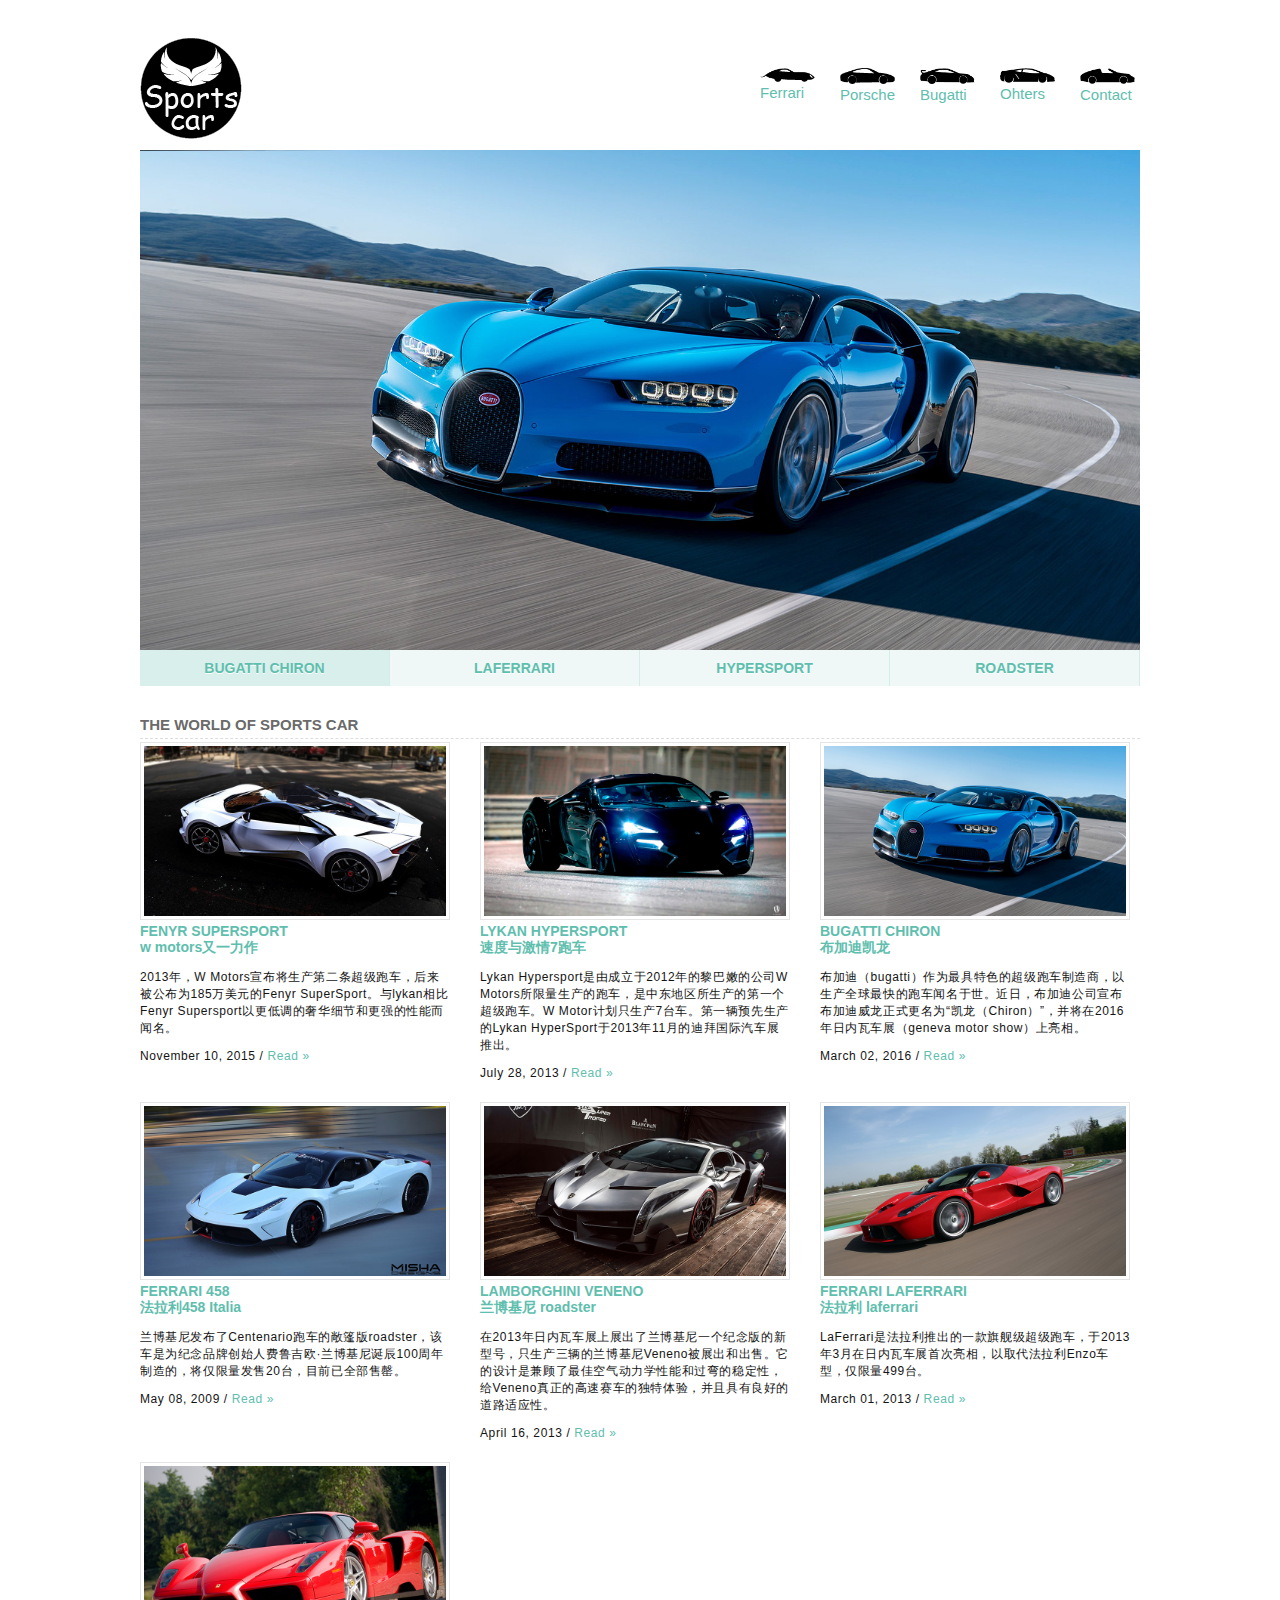
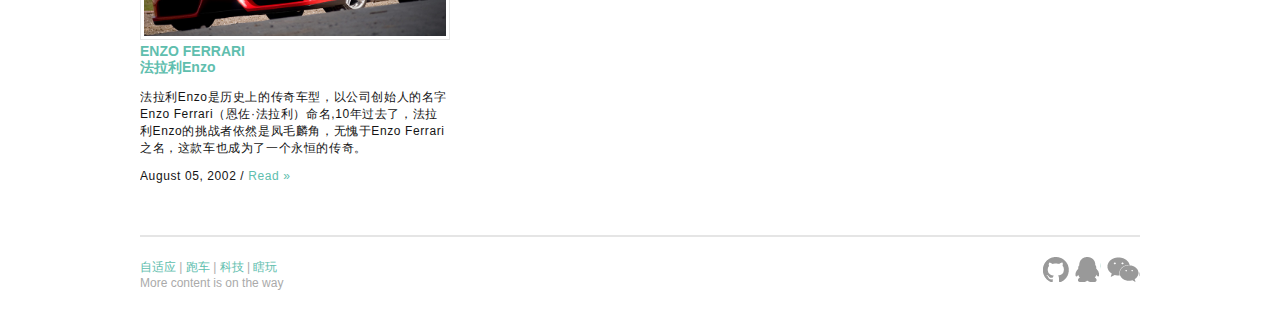
<file: index.html>
<!DOCTYPE html>
<html lang="en">
<head>
    <meta charset="UTF-8">
    <meta name="viewport" content="width=device-width, initial-scale=1.0, maximum-scale=1.0, minimum-scale=1.0, user-scalable=no" />
    <title>首页</title>
    <script>
        //判断手机端还是pc端
        var ua = navigator.userAgent;
        function f(e){
            return document.querySelectorAll(e);
        }
        var Agent;
        if(ua.indexOf("Windows NT")!=-1||ua.indexOf("Mac OS X 10")!=-1){
            f("head title")[0].insertAdjacentHTML("afterEnd","<link rel='stylesheet' type='text/css' href='css/big.css'/>");
            Agent="pc1";
        }else{
            //这是手机,更改link
            f("head title")[0].insertAdjacentHTML("afterEnd","<link rel='stylesheet' type='text/css' href='css/small.css'/>");
            Agent="pid1";
        }
    </script>
    
</head>
<body>
    <div id="loading" style="position: fixed;top:0;left:0;width:100%;height:100%;z-index: 1000;background: #24302e">
        <div style="position: absolute;left:0;right:0;margin: 250px auto;width:86px"><img src="img/loading.gif" alt=""></div>
    </div>
    <div class="kuang">
        <div class="header">
            <div ><div class="heading"></div></div>
            <div class="nav">
                <ul>
                    <li id="ferrari">
                        <img src="img/ferrari_hover1.png"  ><a href="#">Ferrari</a>
                    </li>
                    <li>
                        <img src="img/porsche_hover1.png"  alt=""><a href="#">Porsche</a>

                    </li>
                    <li>
                        <img src="img/bugatti_hover1.png"  alt=""> <a href="#">Bugatti</a>
                    </li>
                    <li>
                        <img src="img/Lamborghini_hover1.png"  alt=""><a href="#">Ohters</a>
                    </li>
                    <li>
                        <img src="img/others_hover1.png"  alt=""><a href="#">Contact</a>
                    </li>

                </ul>
            </div>
        </div>
        <div class="content">
            <section id="top">
                <div id="picture">
                    <p id="hide"><img src="img/bugatti/bujiadibig.jpg"></p>
                    <div id="picture_1" style="visibility: visible;opacity: 1" class="active">
                        <img src="img/bugatti/bujiadibig.jpg" alt="">
                        <div class="onpicture_1" > <h3>BUGATTI CHIRON</h3> <p>Know More About The Bugatti Chrion</p><span onclick="location.href='page/chrion.html'">MORE</span></div>
                    </div>
                    <div id="picture_2" style="opacity: .8;visibility: hidden">
                        <img src="img/laferraribig.jpg" alt="">
                        <div class="onpicture_2"> <h3>FERRARI LAFERRARI</h3> <p>Know More About The Ferrari Laferrari</p><span onclick="location.href='page/laferrari.html'">MORE</span></div>
                    </div>
                    <div id="picture_3" style="opacity: .8;visibility: hidden">
                        <img src="img/Lykan HyperSportbig.jpg" alt="">
                        <div class="onpicture_3"> <h3>LYKAN HYPERSPORT</h3> <p>Know More About  The Lykan Hypersport</p><span onclick="location.href='page/lykan.html'">MORE</span></div>
                    </div>
                    <div id="picture_4" style="opacity: .8;visibility: hidden">
                        <img src="img/roadsterbig.jpg"  alt="">
                        <div class="onpicture_4"> <h3>LAMBORGHINI ROADSTER</h3> <p>Know More About Lamborghini Roadster</p><span onclick="location.href='page/veneno.html'">MORE</span></div>
                    </div>
                </div>
                <div class="nav_content">
                    <div id="back"></div>
                    <ul style="display:block">
                        <li data-id="picture_1"  >
                            <a><h4>BUGATTI CHIRON</h4><p>这辆布加迪凯龙的轰鸣声足以让整个地球颤抖。</p></a>
                        </li>
                        <li data-id="picture_2" >
                            <a><h4>LAFERRARI</h4><p>法拉利laferrari-----红色闪电在此来袭。</p></a>
                        </li>
                        <li data-id="picture_3" >
                            <a><h4>HYPERSPORT</h4><p>Lykan Hypersport全球限量7辆，你值得拥有。</p></a>
                        </li>
                        <li data-id="picture_4" >
                            <a><h4>ROADSTER</h4><p>Veneno Roadster，专为路面飞驰设计。</p></a>
                        </li>
                    </ul>
                </div>
            </section>
            <section id="middle">
                <h3>The World Of Sports Car</h3>
            </section>
            <section id="bottom">
                <div class="neirong middle0"  >
                    <a href="page/fenyr.html"><div><span><img src="img/fenyr/poster_1.jpg"  alt="image"></span></div></a>
                    <h4 onclick="location.href='page/fenyr.html'">FENYR SUPERSPORT<span><br>w motors又一力作</span></h4>
                    <p>2013年，W Motors宣布将生产第二条超级跑车，后来被公布为185万美元的Fenyr SuperSport。与lykan相比Fenyr Supersport以更低调的奢华细节和更强的性能而闻名。</p>
                    <p class="neirong_ft">
                        <span>November 10, 2015</span> /
                        <a href="page/fenyr.html">Read »</a>
                    </p>
                </div>
                <div class="neirong middle1">
                    <a href="page/lykan.html"><div><span><img src="img/lykan/poster_1.jpg"  alt="image"></span></div></a><!--https://youtu.be/luT7zVSKGmg-->
                    <h4 onclick="location.href='page/lykan.html'">LYKAN HYPERSPORT <span><br>速度与激情7跑车</span></h4>
                    <p>Lykan Hypersport是由成立于2012年的黎巴嫩的公司W Motors所限量生产的跑车，是中东地区所生产的第一个超级跑车。W Motor计划只生产7台车。第一辆预先生产的Lykan HyperSport于2013年11月的迪拜国际汽车展推出。</p>
                    <p class="neirong_ft">
                        <span>July 28, 2013</span> /
                        <a href="page/lykan.html">Read »</a>
                    </p>
                </div>
                <div class="neirong middle2">
                    <a href="#"><div><span><img onclick="location.href='page/chrion.html'" src="img/bugatti/poster_1.jpg"  alt="image"></span></div></a>
                        <h4 onclick="location.href='page/chrion.html'">BUGATTI CHIRON<span><br>布加迪凯龙</span></h4>
                        <p>布加迪（bugatti）作为最具特色的超级跑车制造商，以生产全球最快的跑车闻名于世。近日，布加迪公司宣布布加迪威龙正式更名为“凯龙（Chiron）”，并将在2016年日内瓦车展（geneva motor show）上亮相。</p>
                    <p class="neirong_ft">
                        <span>March 02, 2016</span> /
                        <a href="page/chrion.html">Read »</a>
                    </p>
                </div>
                <div class="neirong middle3">
                    <a href="page/ferrari458.html"><div><span><img src="img/458/poster_1.jpg"  alt="image"></span></div></a>
                    <h4 onclick="location.href='page/ferrari458.html'">FERRARI 458 <span><br>法拉利458 Italia</span></h4>
                    <p>兰博基尼发布了Centenario跑车的敞篷版roadster，该车是为纪念品牌创始人费鲁吉欧·兰博基尼诞辰100周年制造的，将仅限量发售20台，目前已全部售罄。</p>
                    <p class="neirong_ft">
                        <span>May 08, 2009</span> /
                        <a href="page/ferrari458.html">Read »</a>
                    </p>
                </div>
                <div class="neirong middle4">
                    <a href="#"><div><span><img onclick="location.href='page/veneno.html'" src="img/veneno/poster_1.jpg"  alt="image"></span></div></a>
                    <h4 onclick="location.href='page/veneno.html'">LAMBORGHINI VENENO<span><br>兰博基尼 roadster</span></h4>
                    <p>在2013年日内瓦车展上展出了兰博基尼一个纪念版的新型号，只生产三辆的兰博基尼Veneno被展出和出售。它的设计是兼顾了最佳空气动力学性能和过弯的稳定性，给Veneno真正的高速赛车的独特体验，并且具有良好的道路适应性。</p>
                    <p class="neirong_ft">
                        <span>April 16, 2013</span> /
                        <a href="page/veneno.html">Read »</a>
                    </p>
                </div>
                <div class="neirong middle5" >
                    <a href="page/laferrari.html"><div><span><img src="img/laferrari/poster_1.jpg"  alt="image"></span></div></a>
                    <h4 onclick="location.href='page/laferrari.html'">FERRARI LAFERRARI <span><br>法拉利 laferrari</span></h4>
                    <p>LaFerrari是法拉利推出的一款旗舰级超级跑车，于2013年3月在日内瓦车展首次亮相，以取代法拉利Enzo车型，仅限量499台。</p>
                    <p class="neirong_ft">
                        <span>March 01, 2013</span> /
                        <a href="page/laferrari.html">Read »</a>
                    </p>
                </div>
                <div class="neirong middle6">
                    <a href="page/enzo.html"><div><span><img src="img/enzo/poster_1.jpg"  alt="image"></span></div></a>
                    <h4 onclick="location.href='page/enzo.html'">ENZO FERRARI<span><br>法拉利Enzo</span></h4>
                    <p>法拉利Enzo是历史上的传奇车型，以公司创始人的名字Enzo Ferrari（恩佐·法拉利）命名,10年过去了，法拉利Enzo的挑战者依然是凤毛麟角，无愧于Enzo Ferrari之名，这款车也成为了一个永恒的传奇。</p>
                    <p class="neirong_ft">
                        <span>August 05, 2002</span> /
                        <a href="page/enzo.html">Read »</a>
                    </p>
                </div>
                <br>
            </section>
        </div>
        <div class="aside">
            <section>
                <h4>MORE IDEA</h4>
                <p>如果你有更好的想法赶快点击下边按钮让我们一起进步吧!</p>
                <a href="https://github.com/"><span></span>I Need Your Idea</a>
            </section>
        </div>
        <div class="footer">
            <p><a href="#">自适应</a> | <a href="#">跑车</a> | <a href="#">科技</a> | <a href="#">瞎玩</a><br>More content is on the way</p>
            <ul>
                <li><a class="git" href="https://github.com/"></a></li>
                <li><a class="qq" href=""></a></li>
                <li><a class="wechat" href=""></a></li>
            </ul>
        </div>
    </div>
    <script src="js/jquery-1.11.3.js"></script>
    <script src="js/main.js"></script>
</body>
</html>
</file>
<file: css/big.css>
body{
    color: #141414;
    font: 300 62.5% 'ff-zwo-web',Arial,sans-serif;
}

.kuang{
    margin:0 auto;
    padding-top:30px;
    position: relative;
    overflow: hidden;
}
/***********************************/
/*********************************/
.heading{
    width: 102px;
    height: 102px;
    background: url("../img/logo.png") no-repeat 0 0;
    margin-left:20px;
    transition: all 250ms ease;
}
.heading:hover{
    opacity: .8;
}
.content{
    float: left;
    overflow: hidden;
}
#hide{
    margin: 0;
}
#hide img{
    visibility: hidden;
    display: block;
    max-width:100%;//这个图片也要自适应，解决子元素absolute,父元素自适应
}
#picture img{
    display: block;
    height:auto;
}
#picture{
    position:relative;
}
#picture>div{
    position: absolute;
    top:0;
}
#picture span{
    position:absolute;
    left:0;
    right:0;
    margin:0 auto;
    border:1px solid #fff;
    display:block;
    color:#fff;
    transition:all 240ms linear;
    border-radius:1px;
    cursor:pointer;
    line-height: 24px;
    width:20%;
    height:22px;
}
/***************************/



/**********/
#back{
    width:25%;
    height:100%;
    background: #D9EFEC;
    position: absolute;
    left:0;
}
.nav_content ul{
    padding:0;
    margin:0;
    list-style: none;
    width:100%;
    height:100%;
    overflow: hidden;
    position: absolute;
}
.nav_content ul li {
    height:100%;
    box-sizing: border-box;
    float: left;
    width: 25%;
    cursor: pointer;
    border-right:1px solid #D3EDE9;
}
.nav_content ul li a:hover{
    color: #34AC98;
}
.nav_content{
    color: #34AC98;
    background-color:#EFF8F7;
    text-shadow: 0 1px 0 #FAFDFC;
    position: relative;
}
.nav_content h4{
    margin-bottom:0;
}
/********************/
#middle{
    border-bottom:1px dashed #ddd;
    margin-top:30px;
    margin-bottom:3px;
}
#middle h3{
    text-transform:uppercase;
    color:#6a6a6a;
    margin-bottom:5px;
}
/******************/
#bottom{
    overflow: hidden;
}
#bottom .neirong h4{
    color:#60BEAE;
    cursor: pointer;
    transition:all 200ms linear;
}
#bottom .neirong h4:hover{
    color: #f44129;
}
.neirong{
    float:left;
    position: relative;
}
.neirong h4{
    margin-top: 3px;
    margin-bottom:5px;
}
.neirong p{
    letter-spacing: .05em;
}
.neirong .neirong_ft{
    text-align: left;
}
.neirong>a div span{
    position:relative;
    display: block;
}
.neirong>a>div{
    overflow: hidden;
}
.neirong>a{
    border: 1px solid #E5E5E5;
    display: block;
}
.neirong img{
    width:100%;
    display: block;

}
/*********************/
.footer{
    margin-top:20px;
    padding-top: 10px;
    border-top: 2px solid #E5E5E5;
    color: #AAA;
    clear: both;
// position:relative;
}
.footer p{
    font-size:1.2em;
    float: left;
}
.footer p a{
    color:#60BEAE;
    font-size:1em;
    cursor: default;
}
.footer ul{
    float:right;
    list-style: none;
}
.footer ul li{
    float:left;
    margin-left:6px;
}
.footer ul li a{
    display: block;
    width:26px;
    height:25px;
    opacity: .4;
}
.git{
    background: url("../img/tubiao.png");
}
.qq{
    background: url("../img/tubiao.png") -58px 0 no-repeat;
}
.footer ul li .wechat{
    width:33px;
    background: url("../img/tubiao.png") -26px 0 no-repeat;
}
.footer ul li a:hover{
    opacity: .9;
}
/************************/
a{
    transition:all 200ms linear;
    color:#60BEAE;
    text-decoration: none;
}
a:hover{
    color: #f44129;
}
.aside a{
    display: block;
    width:121px;
    height:21px;
    line-height: 21px;
    border: 1px solid #ddd;
    border-radius: 4px;
    padding: 2px 1px 2px 0;

}
/*****************媒体查询*********************/
@media screen and (min-width: 1300px) {
    .kuang{
        width:1200px;
    }
    .nav ul li a{
        font-size: 1.6em;
    }
    .nav_content ul li h4{
        font-size:1.5em;
    }

    #bottom .neirong p{
        font-size:1.2em;
    }
    #bottom .neirong h4{
        font-size:1.4em;
    }
    #bottom .neirong span{
        font-size:1em;
    }
    #picture div div h3{
        font-size:1.6em;
    }
    #picture div div p{
        font-size:1.4em;
    }
    #middle h3{
        font-size: 1.5em;
    }
    .header{
        float: left;
        overflow: hidden;
        width:18%;
    }

    .nav{
        text-align: left;
        margin-top:20px;
        width: 100%
    }
    .nav ul{
        list-style: none;
        padding:0;
    }
    .nav ul li{
        position:relative;
        height:32px;
        line-height:32px;
        margin-bottom: 18px;

    }
    .nav ul li img{
        display:block;
        margin-top:auto;
        margin-bottom:auto;
        top:0;
        bottom:0;
        position: absolute;
        width:33%;
    }
    .nav ul li a{
        display:block;
        position:absolute;
        text-align: left;
        height:32px;
        left:40%;
        width:70%;

    }
    /******************/
    .content{
        width:80%;
        padding-bottom:30px;
    }
    #picture img{
        max-width:100%;
    }
    #picture>div{
        overflow: hidden;
        position:absolute;
        top:0;
    }
    .onpicture_1{
        left:4%;/*left:100-62-34=4*/
        bottom:8%;
    }
    .onpicture_2{
        bottom:8%;
        right:-32%;
    }
    .onpicture_3{
        top:8%;
        right:-32%;
    }
    .onpicture_4{
        top:8%;
        left:-32%;
    }
    .onpicture_1,.onpicture_2,.onpicture_3,.onpicture_4{
        position:absolute;
        width:32%;
        height:24%;
        background-color: rgba(20, 20, 20, 0.45);
        color:#fff;
        text-align:center;
        border:none;
    }
    #picture span:hover{
        background-color:#fff;
        color:rgba(20, 20, 20, 0.8);
    }
    #picture h3{
        margin-bottom:0;
    }
    #picture p{
        margin-top: 5px;
        margin-bottom:6px;
    }

    /****************/
    .nav_content ul li{
        padding:0 2%;
    }
    .nav_content{
        height:80px;
        margin-top:-10px;
    }
    .nav_content p{
        margin-top:0;
    }
    .neirong{
        width:23%;
        margin-right:2.6%;
    }
    .middle3{
        margin-right:0;
    }

    .neirong>a>div{
        margin:5px;
    }
    .middle4{
        clear:both;
    }
    /**************************/
    .aside{
        position: absolute;
        width:124px;
        margin-top:49%;

    }
    .aside p{
        font-family:"微软雅黑 Light","微软雅黑";
        line-height:25px;
        margin-bottom:30px;
    }
    .aside h4{
        margin-bottom:0;
        border-bottom:1px dashed #ddd;
        padding-bottom:3px;
        color:#6a6a6a;
    }

    .aside a:hover{
        background-color:#EFF8F7;
    }
    .aside a span{
        float:left;
        width:19px;
        height:19px;
        margin:1px 5px 0 3px;
        background: url("../img/tubiao.png") -83px 0 no-repeat;
    }
}
@media screen and (min-width: 992px) and (max-width: 1300px) {
    .kuang{
        width:85%;
    }
    .nav ul li a{
        font-size: 1.4em;
    }
    .nav_content ul li h4{
        font-size:1.3em;
    }
    #bottom .neirong p{
        font-size:1em;
    }
    #bottom .neirong span{
        font-size:1.3em;
    }
    #picture div div h3{
        font-size:1.6em;
    }
    #picture div div p{
        font-size:1.4em;
    }
    #middle h3{
        font-size: 1.5em;
    }
    .header{
        float: left;
        overflow: hidden;
        width:18%;
    }

    .nav{
        text-align: left;
        margin-top:20px;
        width: 100%
    }
    .nav ul{
        list-style: none;
        padding:0;
    }
    .nav ul li{
        position:relative;
        height:32px;
        line-height:32px;
        margin-bottom: 18px;

    }
    .nav ul li img{
        display:block;
        margin-top:auto;
        margin-bottom:auto;
        top:0;
        bottom:0;
        position: absolute;
        width:33%;//只有重新刷新页面才会有用
    }
    .nav ul li a{
        display:block;
        position:absolute;
        text-align: left;
        height:32px;
        left:40%;
        width:70%;

    }
    /******************/
    .content{
        width:80%;
        padding-bottom:30px;
    }
    #picture img{
        max-width:100%;
    }
    #picture>div{
        overflow: hidden;
        position:absolute;
        top:0;
    }
    .onpicture_1{
        left:4%;/*left:100-62-34=4*/
        bottom:8%;
    }
    .onpicture_2{
        bottom:8%;
        right:-32%;
    }
    .onpicture_3{
        top:8%;
        right:-32%;
    }
    .onpicture_4{
        top:8%;
        left:-32%;
    }
    .onpicture_1,.onpicture_2,.onpicture_3,.onpicture_4{
        position:absolute;
        width:30%;
        height:24%;
        background-color: rgba(20, 20, 20, 0.45);
        color:#fff;
        text-align:center;
        border:none;
    }
    #picture span{
        margin-top:3px;
        line-height:21px;
        width:23%;
        height:22%;
    }
    #picture span:hover{
        background-color:#fff;
        color:rgba(20, 20, 20, 0.8);
    }
    #picture p{
        text-align:center;
        margin:10px 15px 3px 15px;
    }
    #picture h3{
        display: none;
    }


    /****************/
    .nav_content ul li{
        padding:0 2%;
    }
    .nav_content{
        height:36px;
    }
    .nav_content p{
        display: none;
    }
    .nav_content h4{
        line-height: 36px;
        margin:0;
        padding:0;
        text-align: center;
    }
    /****************/

    .neirong{
        width:22.69%;
        margin-right:3%;
    }
    .middle3{
        margin-right:0;
    }
    .neirong>a>div{
        margin:4px;

    }
    .middle4{
        clear:both;
    }
    /***************************/
    .aside{
        position: absolute;
        width:100px;
        margin-top:46%;

    }
    .aside p{
        font-family:"微软雅黑 Light","微软雅黑";
        line-height:25px;
        margin-bottom:30px;
    }
    .aside h4{
        margin-bottom:0;
        border-bottom:1px dashed #ddd;
        padding-bottom:3px;
        color:#6a6a6a;
    }
    .aside a{
        display: block;
        width:118px;
        border: 1px solid #ddd;
        border-radius: 4px;
        padding: 3px 1px 3px 0;

    }
    .aside a:hover{
        background-color:#EFF8F7;
    }
    .aside a span{
        float:left;
        width:19px;
        height:19px;
        margin:1px 5px 0 3px;
        background: url("../img/tubiao.png") -83px 0 no-repeat;
    }
}
@media screen and (max-width: 992px) {
    .kuang{
        width:890px;//为了chiron下去
    }
    /********字体*******/
    .nav ul li a{
        font-size: 1.4em;
    }
    .nav_content ul li h4{
        font-size:1.3em;
    }

    #bottom .neirong p{
        font-size:1em;
    }
    #bottom .neirong span{
        font-size:1.3em;
    }
    #picture div div h3{
        font-size:1.6em;
    }
    #picture div div p{
        font-size:1.4em;
    }
    #middle h3{
        font-size: 1.5em;
    }
    .header{
        float: left;
        overflow: hidden;
        width:18%;
    }

    .nav{
        text-align: left;
        margin-top:20px;
        width: 100%
    }
    .nav ul{
        list-style: none;
        padding:0;
    }
    .nav ul li{
        position:relative;
        height:32px;
        line-height:32px;
        margin-bottom: 18px;

    }
    .nav ul li img{
        display:block;
        margin-top:auto;
        margin-bottom:auto;
        top:0;
        bottom:0;
        position: absolute;
        width:33%;//只有重新刷新页面才会有用
    }
    .nav ul li a{
        display:block;
        position:absolute;
        text-align: left;
        height:32px;
        left:40%;
        width:70%;

    }
    /******************/
    .content{
        width:80%;
        padding-bottom:30px;
    }
    #picture img{
        max-width:100%;
    }
    #picture>div{
        overflow: hidden;
        position:absolute;
        top:0;
    }
    .onpicture_1{
        left:4%;/*left:100-62-34=4*/
        bottom:8%;
    }
    .onpicture_2{
        bottom:8%;
        right:-32%;
    }
    .onpicture_3{
        top:8%;
        right:-32%;
    }
    .onpicture_4{
        top:8%;
        left:-32%;
    }
    .onpicture_1,.onpicture_2,.onpicture_3,.onpicture_4{
        position:absolute;
        width:30%;
        height:28%;
        background-color: rgba(20, 20, 20, 0.45);
        color:#fff;
        text-align:center;
        border:none;
    }
    #picture span{
        margin-top:3px;
        line-height:21px;
        width:23%;
        height:22%;
    }
    #picture span:hover{
        background-color:#fff;
        color:rgba(20, 20, 20, 0.8);
    }
    #picture p{
        text-align:center;
        margin:10px 15px 3px 15px;
    }
    #picture h3{
        display: none;
    }


    /****************/
    .nav_content ul li{
        padding:0 2%;
    }
    .nav_content{
        height:36px;
    }
    .nav_content p{
        display: none;
    }
    .nav_content h4{
        line-height: 36px;
        margin:0;
        padding:0;
        text-align: center;
    }
    /****************/

    .neirong{
        width:22.69%;
        margin-right:3%;
    }
    .middle3{
        margin-right:0;
    }
    .neirong>a>div{
        margin:3px;

    }
    .middle4{
        clear:both;
    }
    /***************************/
    .aside{
        position: absolute;
        width:100px;
        margin-top:392px;

    }
    .aside p{
        font-family:"微软雅黑 Light","微软雅黑";
        line-height:25px;
        margin-bottom:30px;
    }
    .aside h4{
        margin-bottom:0;
        border-bottom:1px dashed #ddd;
        padding-bottom:3px;
        color:#6a6a6a;
    }
    .aside a{
        display: block;
        width:118px;
        border: 1px solid #ddd;
        border-radius: 4px;
        padding: 3px 1px 3px 0;

    }
    .aside a:hover{
        background-color:#EFF8F7;
    }
    .aside a span{
        float:left;
        width:19px;
        height:19px;
        margin:1px 5px 0 3px;
        background: url("../img/tubiao.png") -83px 0 no-repeat;
    }
}
</file>
<file: css/small.css>
body{
    color: #141414;
    font: 300 62.5% 'ff-zwo-web',Arial,sans-serif;
}

.kuang{
    margin:0 auto;
    padding-top:30px;
    position: relative;
    overflow: hidden;
}

/***********************************/


/*********************************/
.content{
    float: left;
    overflow: hidden;
}
#hide{
    margin: 0;
}
#hide img{
    visibility: hidden;
    display: block;
    max-width:100%;//这个图片也要自适应，解决子元素absolute,父元素自适应
}
#picture img{
    display: block;
    height:auto;
}
#picture{
    position:relative;
}
#picture>div{
    position: absolute;
    top:0;
}
#picture span{
    position:absolute;
    left:0;
    right:0;
    margin:0 auto;
    border:1px solid #fff;
    display:block;
    color:#fff;
    transition:all 240ms linear;
    border-radius:1px;
    cursor:pointer;
    line-height: 24px;
    width:20%;
    height:22px;
}
/***************************/



/**********/
#back{
    width:25%;
    height:100%;
    background: #D9EFEC;
    position: absolute;
    left:0;
}
.nav_content ul{
    padding:0;
    margin:0;
    list-style: none;
    width:100%;
    height:100%;
    overflow: hidden;
    position: absolute;
}
.nav_content ul li {
    height:100%;
    box-sizing: border-box;
    float: left;
    width: 25%;
    cursor: pointer;
    border-right:1px solid #D3EDE9;
}
.nav_content ul li a:hover{
    color: #34AC98;
}
.nav_content{
    color: #34AC98;
    background-color:#EFF8F7;
    text-shadow: 0 1px 0 #FAFDFC;
    position: relative;
}
.nav_content h4{
    margin-bottom:0;
}




/********************/
#middle{
    border-bottom:1px dashed #ddd;
    margin-top:30px;
    margin-bottom:3px;
}
#middle h3{
    text-transform:uppercase;
    color:#6a6a6a;
    margin-bottom:5px;
}
/******************/
#bottom{
    overflow: hidden;
}
#bottom .neirong h4{
    color:#60BEAE;
    cursor: pointer;
    transition:all 200ms linear;
}
#bottom .neirong h4:hover{
    color: #f44129;
}
.neirong{
    float:left;
    position: relative;
}
.neirong h4{
    margin-top: 3px;
    margin-bottom:5px;
}
.neirong p{
    letter-spacing: .05em;
}
.neirong .neirong_ft{
    text-align: left;
}
.neirong>a div span{
    position:relative;
    display: block;
}
.neirong>a>div{
    overflow: hidden;
}
.neirong>a{
    border: 1px solid #E5E5E5;
    display: block;
}
.neirong img{
    width:100%;
    display: block;

}
/*********************/
.footer{
    margin-top:20px;
    padding-top: 10px;
    border-top: 2px solid #E5E5E5;
    color: #AAA;
    clear: both;
// position:relative;
}
.footer p{
    font-size:1.2em;
    float: left;
}
.footer p a{
    color:#60BEAE;
    font-size:1em;
    cursor: default;
}
.footer ul{
    float:right;
    list-style: none;
}
.footer ul li{
    float:left;
    margin-left:6px;
}
.footer ul li a{
    display: block;
    width:26px;
    height:25px;
    opacity: .4;
}
.git{
    background: url("../img/tubiao.png");
}
.qq{
    background: url("../img/tubiao.png") -58px 0 no-repeat;
}
.footer ul li .wechat{
    width:33px;
    background: url("../img/tubiao.png") -26px 0 no-repeat;
}
.footer ul li a:hover{
    opacity: .9;
}
/************************/
a{
    transition:all 200ms linear;
    color:#60BEAE;
    text-decoration: none;
}
a:hover{
    color: #f44129;
}
.aside a{
    display: block;
    width:121px;
    height:21px;
    line-height: 21px;
    border: 1px solid #ddd;
    border-radius: 4px;
    padding: 2px 1px 2px 0;

}

/*************媒体查询**************/
@media screen and (min-width: 992px) {
    .kuang{
        width:1000px;
    }
    /****字体************/
    .nav ul li a{
        font-size: 1.5em;
    }
    .nav_content ul li h4{
        font-size:1.4em;
    }

    #bottom .neirong p{
        font-size:1.2em;
    }
    #bottom .neirong h4{
        font-size:1.4em;
    }
    #bottom .neirong span{
        font-size:1em;
    }
    #picture div div h3{
        font-size:1.6em;
    }
    #picture div div p{
        font-size:1.4em;
    }
    #middle h3{
        font-size:1.5em;
    }

    .header{
        overflow: hidden;
        width:100%;
        margin-bottom:10px;
    }
    .nav{
        text-align: left;
        margin-top:20px;
        width: 100%;
    }
    .nav ul{
        list-style: none;
        padding:0;
        overflow: hidden;
        margin-right:5px;
        float:right;
    }
    .nav ul li{
        float: left;
        margin-left:25px;

    }
    .nav ul li img{
        margin-top:auto;
        margin-bottom:auto;
        width:55px;
        cursor: pointer;
    }
    .nav ul li a{
        display: block;
        text-align: left;
    }
    .heading {
        width: 102px;
        height: 102px;
        background: url(../img/logo.png) no-repeat 0 0;
        float: left;
    }
    /******************/
    .content{
        width:100%;
        padding-bottom:30px;
    }
    #picture img{
        max-width:100%;
    }
    #picture div span{
        display: none;
    }
    #picture div{
        overflow: visible;
        width:100%;
        height:auto;
        background:none;

    }
    #picture div div{
        position: absolute;
        top:0;
    }
    #picture div h3{
        display: none;
    }
    #picture div p{
        background:rgba(255,255,255,.5);
        text-align:left;
        padding-left:2%;
        color:#60BEAE;
        margin:0;
        display: none;

    }


    /****************/
    .nav_content ul li{
        padding:0 2%;
    }
    .nav_content{
        height:36px;
    }
    .nav_content p{
        display: none;
    }
    .nav_content h4{
        line-height: 36px;
        margin:0;
        padding:0;
        text-align: center;
    }
    /****************/

    .neirong{
        width:31%;
        margin-right:3%;
        margin-bottom: 10px;
    }
    .middle2{
        margin-right:0;
    }
    .middle5{
        margin-right:0;
    }
    .middle3{
        clear: both;

    }
    /*.middle3 span{*/
    /*display:none;*/
    /*}*/
    .neirong>a>div{
        margin:3px;
    }
    .aside{
        display: none;
    }
}
@media screen and (min-width:730px) and (max-width:992px) {
    .kuang{
        width:100%;
    }
    /****字体************/
    .nav ul li a{
        font-size: 1.5em;
    }
    .nav_content ul li h4{
        font-size:1.4em;
    }

    #bottom .neirong p{
        font-size:1.2em;
    }
    #bottom .neirong h4{
        font-size:1.4em;
    }
    #bottom .neirong span{
        font-size:1em;
    }
    #picture div div h3{
        font-size:1.6em;
    }
    #picture div div p{
        font-size:1.4em;
    }
    #middle h3{
        font-size:1.5em;
    }

    .header{
        overflow: hidden;
        width:100%;
        margin-bottom:10px;
    }
    .heading{
        width: 102px;
        height: 102px;
        background: url("../img/logo.png") no-repeat 0 0;
        margin-left:20px;
        float: left;
    }
    .nav{
        text-align: left;
        margin-top:20px;
        width: 100%;
    }
    .nav ul{
        list-style: none;
        padding:0;
        overflow: hidden;
        margin-right:5px;
        float:right;
    }
    .nav ul li{
        float: left;
        margin-left:25px;

    }
    .nav ul li img{
        margin-top:auto;
        margin-bottom:auto;
        width:55px;
        cursor: pointer;
    }
    .nav ul li a{
        display: block;
        text-align: left;




    }
    /******************/
    .content{
        width:100%;
        padding-bottom:30px;
    }
    #picture img{
        max-width:100%;
    }
    #picture div span{
        display: none;
    }
    #picture div{
        overflow: visible;
        width:100%;
        height:auto;
        background:none;

    }
    #picture div div{
        position: absolute;
        top:0;
    }
    #picture div h3{
        display: none;
    }
    #picture div p{
        background:rgba(255,255,255,.5);
        text-align:left;
        padding-left:2%;
        color:#60BEAE;
        margin:0;
        display: none;

    }


    /****************/
    .nav_content ul li{
        padding:0 2%;
    }
    .nav_content{
        height:36px;
    }
    .nav_content p{
        display: none;
    }
    .nav_content h4{
        line-height: 36px;
        margin:0;
        padding:0;
        text-align: center;
    }
    /****************/

    .neirong{
        width:31%;
        margin-right:3%;
        margin-bottom: 10px;
    }
    .middle2{
        margin-right:0;
    }
    .middle5{
        margin-right:0;
    }
    .middle3{
        clear: both;

    }
    /*.middle3 span{*/
    /*display:none;*/
    /*}*/
    .neirong>a>div{
        margin:3px;
    }
    .aside{
        display: none;
    }
}
@media screen and (min-width: 480px )and (max-width: 730px) {
    .kuang{
        width:100%;
    }
    /*********字体*********/
    .nav ul li a{
        font-size: 1em;
    }
    .nav_content ul li h4{
        font-size:1em;
    }

    #bottom .neirong p{
        font-size:1em;
    }
    #bottom .neirong h4{
        font-size:1em;
    }
    #bottom .neirong span{
        font-size:1em;
    }
    #picture div div h3{
        font-size:1.2em;
    }
    #picture div div p{
        font-size:1.2em;
    }
    #middle h3{
        font-size:1.5em;
    }
    .heading{
        width: 90px;
        height: 92px;
        background: url("../img/logo.png") no-repeat 0 0;
        background-size: 90%;
        margin-left:20px;
        float: left;
    }
    .header{
        overflow: hidden;
        width:100%;
        margin-bottom:10px;
    }
    .nav{
        text-align: left;
        margin-top:20px;

    }
    .nav ul{
        list-style: none;
        padding:0;
        overflow: hidden;
        margin-right:5px;
        float:right;
    }
    .nav ul li{
        float: left;
        margin-left:13px;//一会改成百分比

    }
    .nav ul li img{
        display: none;
    }
    .nav ul li a{
        display: block;
        text-align: left;
    }
    /******************/
    .content{
        width:100%;
        padding-bottom:30px;
    }
    #picture img{
        max-width:100%;
    }
    #picture div span{
        display: none;
    }
    #picture div{
        overflow: visible;
        width:100%;
        height:auto;
        background:none;

    }
    #picture div div{
        position: absolute;
        bottom:-10px;
        left:0;
    }
    #picture div h3{
        margin:0 0 0 0;
        text-align:left;
        background:rgba(255,255,255,.5);
        color: #141414;
        padding:0 2% 0 2%;
        width:40%;
    }
    #picture div p{
        background:black;
        margin:0;
        text-align:left;
        padding-left:2%;
        color:#fff;

    }



    /****************/
    .nav_content{
        display: none;
    }
    /****************/

    .neirong{
        width:48%;
    }
    .middle0,.middle2,.middle4,.middle6{
        margin-right:4%;
    }
    .middle3 span{
        display:none;
    }
    .middle3,.middle2,.middle4,.middle5,.middle6{
        margin-top:10px;
    }
    .neirong{
    //border: 1px solid #E5E5E5;
    //box-shadow: 3px 3px 6px #F0F0F0;
    }
    .neirong>a>div{
        margin:5px;
    }
    .neirong>a{
        border:none;
    }
    .aside{
        display: none;
    }
    #middle{
        margin-top:35px;
    }
    .footer{
        width: 100%;
        margin:0 auto;
    }
}
@media (min-width: 300px) and (max-width: 480px) {

    .nav ul li a{
        font-size: 1em;
    }
    .nav_content ul li h4{
        font-size:1em;
    }

    #bottom .neirong p{
        font-size:1em;
    }
    #bottom .neirong h4{
        font-size:1em;
    }
    #bottom .neirong span{
        font-size:1em;
    }
    #picture div div h3{
        font-size:1.1em;
    }
    #picture div div p{
        font-size:1.1em;
    }
    #middle h3{
        font-size:1.5em;
    }
    .footer p{
        font-size: .8em;
    }
    .footer p a{
        font-size: 1em;
    }

    .kuang{
        width:100%;
    }

    .header{
        overflow: hidden;
        width:100%;
        height:130px;
        position: relative;
    }
    .heading{
        height: 90px;
        width:90px;
        background: url("../img/logo.png") no-repeat 0 0;
        background-size: 90%;
        border:1px solid transparent;
        margin:40px auto;
    }
    .nav{
        position: absolute;
        width:90%;
        top:0;
        left:5%;
        padding-bottom:13px;
        border-bottom: 1px solid #E5E5E5;
        box-shadow: 0 1px 0 #F5F5F5;

    }
    .nav ul{
        list-style: none;
        padding:0;
        margin: 0;
        overflow: hidden;
    }
    .nav ul li{
        float: left;

        width:20%;
    }
    .nav ul li img{
        display: none;
    }
    .nav ul li a{
        display: block;
        text-align: center;
    }
    /******************/
    .content{
        width:100%;
        padding-bottom:30px;
    }
    #picture img{
        max-width: 100%;
    }

    #picture span{

        margin-top:3px;
        line-height:20px;
        width:40px;
        height:18px;
    }
    /*more*/
    #picture div span{
        display: none;
    }
    #picture div{
        overflow: visible;
        width:100%;
        height:auto;
        background:none;

    }
    #picture div div{
        position: absolute;
        bottom:-8px;
        left:0;
    }
    #picture div h3{

        margin:0 0 0 0;
        text-align:left;
        background:rgba(255,255,255,.5);
        color: #141414;
        padding:0 2% 0 2%;
        display: inline-block;
    }
    #picture div p{
        background:black;

        margin:0;
        text-align:left;
        padding-left:2%;
        color:#fff;

    }
    /****************/
    .nav_content{
        display: none;
    }
    /****************/

    .neirong{
        width:80%;
        left:10%;
        margin-top:35px;
        padding:6px;
    }
    .middle0{
        margin-top:8px;
    }
    .middle3 {
        margin-bottom:8px;
    }
    .neirong{
        border:1px solid #F0F0F0;
        box-shadow:3px 3px 6px #F0F0F0;
    }
    #bottom .neirong h4{

        margin:0;
        background:black;
        color:#fff;
        text-align:right;
        padding-right:1%;
    }

    .neirong a{
        border:none;
    }
    .neirong h4 span{
        display: none;
    }
    .aside{
        display: none;
    }
    #middle {

        margin:35px auto 0;
        width:80%;
    }
    #middle h3{
        text-align: center;
    }
    .footer{
        width: 100%;
        margin:0 auto;
    }
}
@media screen and (max-width: 300px) {
    .nav ul li a{
        font-size: 1em;
    }
    .nav_content ul li h4{
        font-size:1em;
    }

    #bottom .neirong p{
        font-size:1em;
    }
    #bottom .neirong h4{
        font-size:1em;
    }
    #bottom .neirong span{
        font-size:1em;
    }
    #picture div div h3{
        font-size:1.1em;
    }
    #picture div div p{
        font-size:1.1em;
    }
    #middle h3{
        font-size:1.5em;
    }
    .footer p{
        font-size: .8em;
    }
    .footer p a{
        font-size: 1em;
    }
    .kuang{
        width:300px;
    }

    .header{
        overflow: hidden;
        width:100%;
        height:130px;
        position: relative;
    }
    .heading{
        height: 90px;
        width:90px;
        background: url("../img/logo.png") no-repeat 0 0;
        background-size: 90%;
        border:1px solid transparent;
        margin:40px auto;
    }

    .nav{
        position: absolute;
        width:90%;
        top:0;
        left:5%;
        padding-bottom:13px;
        border-bottom: 1px solid #E5E5E5;
        box-shadow: 0 1px 0 #F5F5F5;

    }
    .nav ul{
        list-style: none;
        padding:0;
        margin: 0;
        overflow: hidden;
    }
    .nav ul li{
        float: left;

        width:20%;
    }
    .nav ul li img{
        display: none;
    }
    .nav ul li a{
        display: block;
        text-align: center;
    }
    /******************/
    .content{
        width:100%;
        padding-bottom:30px;
    }
    #picture img{
        max-width: 100%;
    }

    #picture span{
        margin-top:3px;
        line-height:20px;
        width:40px;
        height:18px;
    }
    /*more*/
    #picture div span{
        display: none;
    }
    #picture div{
        overflow: visible;
        width:100%;
        height:auto;
        background:none;
    }
    #picture div div{
        position: absolute;
        bottom:-8px;
        left:0;
    }
    #picture div h3{
        margin:0 0 0 0;
        text-align:left;
        background:rgba(255,255,255,.5);
        color: #141414;
        padding:0 2% 0 2%;
        display: inline-block;
    }
    #picture div p{
        background:black;

        margin:0;
        text-align:left;
        padding-left:2%;
        color:#fff;

    }
    /****************/
    .nav_content{
        display: none;
    }
    /****************/

    .neirong{
        width:80%;
        left:10%;
        margin-top:35px;
        padding:6px;
    }
    .middle0{
        margin-top:8px;
    }
    .middle3 {
        margin-bottom:8px;
    }
    .neirong{
        border:1px solid #F0F0F0;
        box-shadow:3px 3px 6px #F0F0F0;
    }
    #bottom .neirong h4{
        margin: 0;
        background:black;
        color:#fff;
        text-align:right;
        padding-right:1%;
    }

    .neirong a{
        border:none;
    }
    .neirong h4 span{
        display: none;
    }
    .aside{
        display: none;
    }
    #middle {
        margin:35px auto 0;
        width:80%;
    }
    #middle h3{
        text-align: center;
    }
    .footer{
        width: 100%;
        margin:0 auto;
    }
}
</file>
